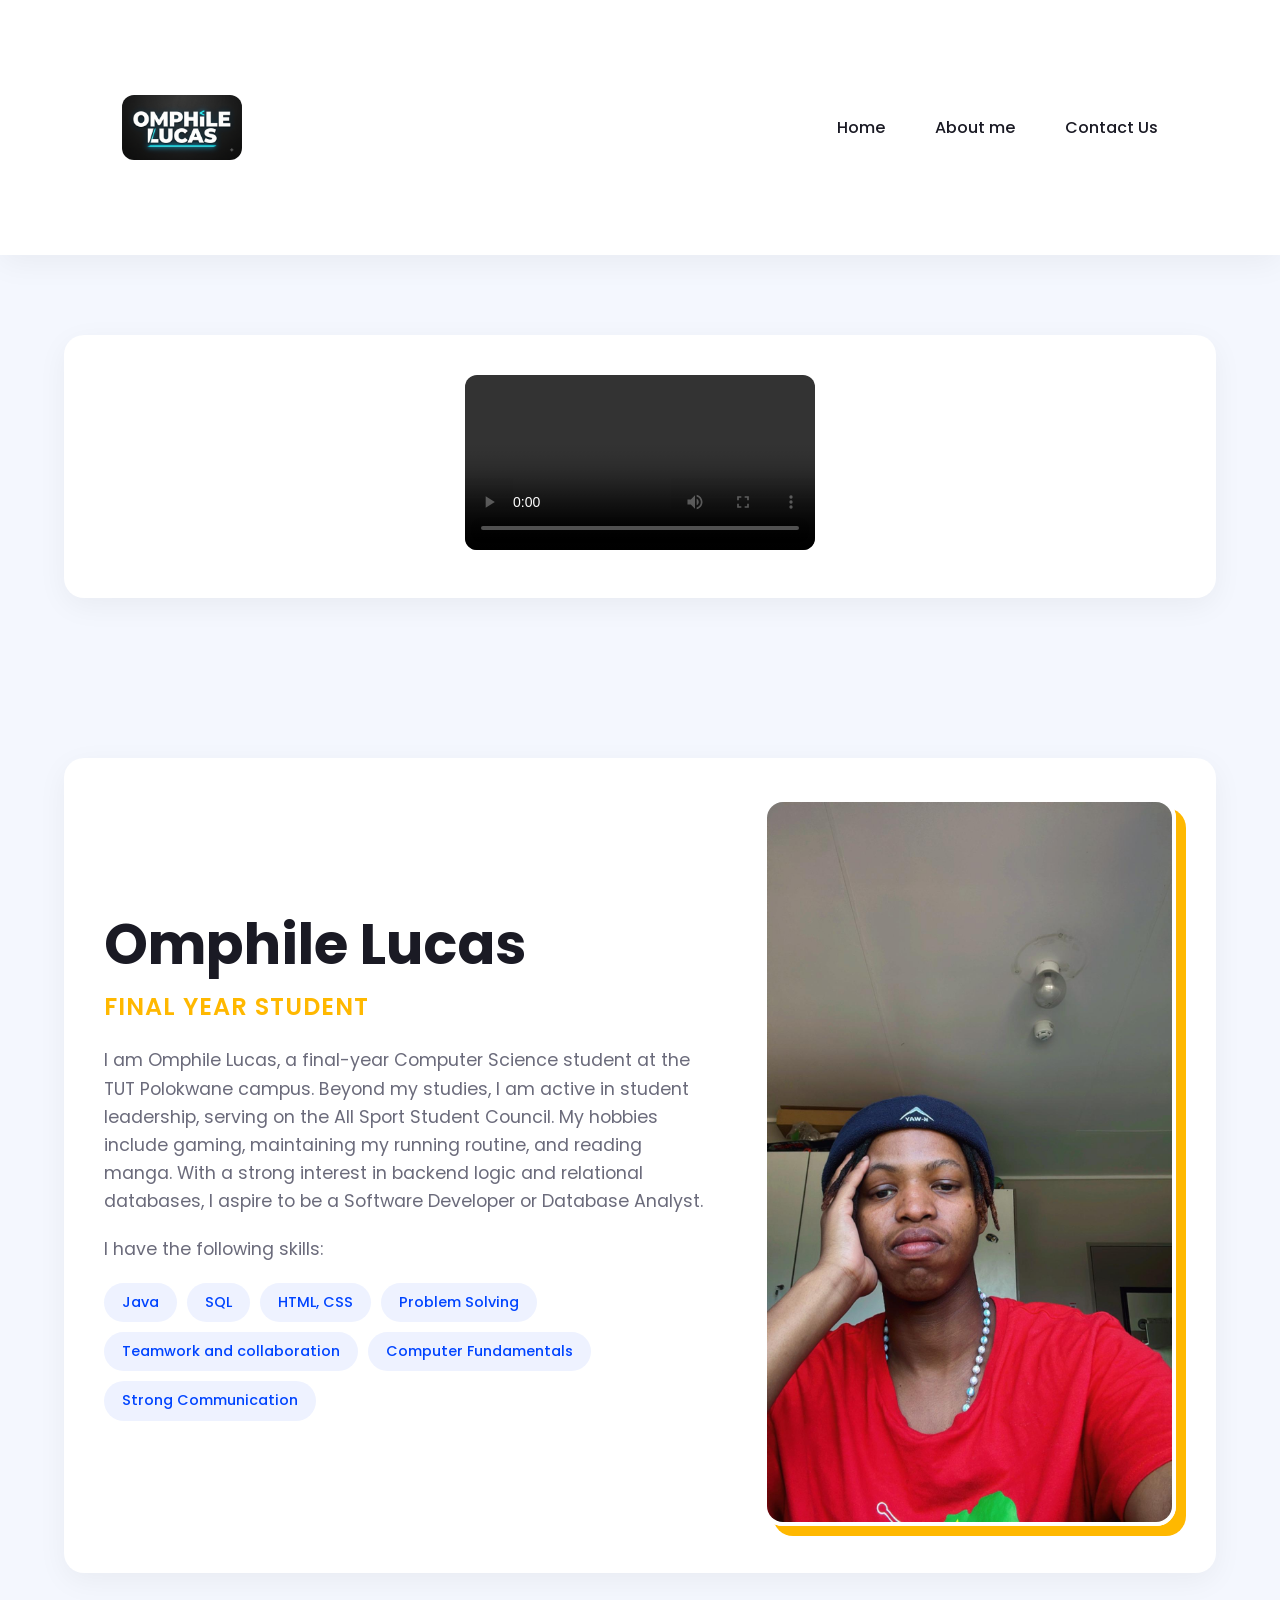
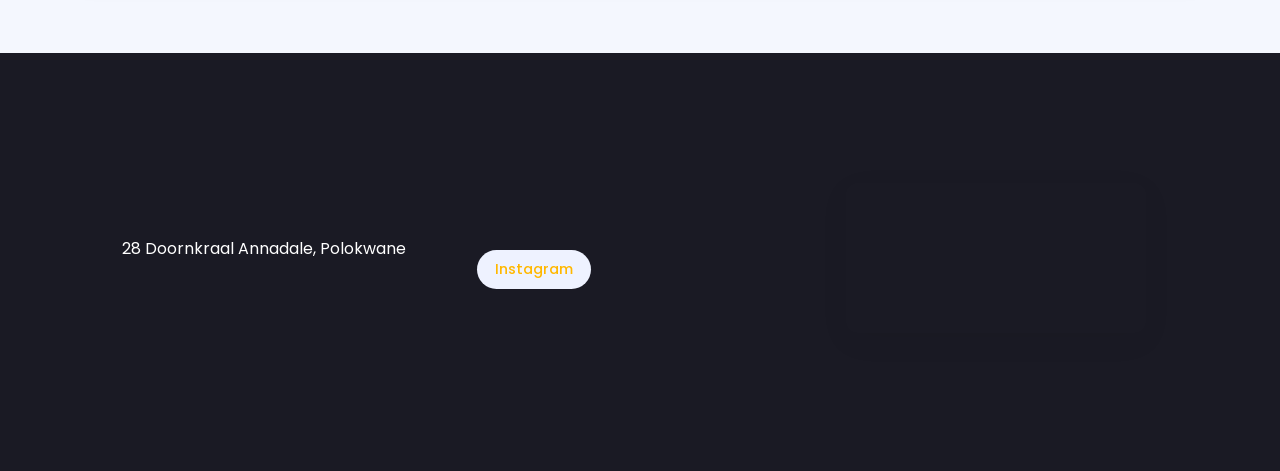
<file: index.html>
<!DOCTYPE html>
<html lang="en">
<head>
    <title>Portfolio Website</title>
    <meta charset="UTF-8">
    <meta name="viewport" content="width=device-width, initial-scale=1.0">
    <link rel="stylesheet" href="style.css">
</head>
<body>
    <header>
        <section>
            <div class="nav-container">
                <img src="Logo.png" alt="Omphile Lucas Logo" width="120">
                
                <input type="checkbox" id="menu-toggle" class="menu-toggle">
                <label for="menu-toggle" class="hamburger">&#9776;</label>

                <nav class="nav-links">
                    <a href="index.html">Home</a>
                    <a href="about.html">About me</a>
                    <a href="contact.html">Contact Us</a>
                </nav>
            </div>
        </section>
    </header>

    <section>
        <article>
            <table width="100%">
                <tr>
                    <td align="center">
                        <video width="350" controls>
                            <source src="my_video.mp4" type="video/mp4">
                            Your browser does not support the video tag.
                        </video>
                    </td>
                </tr>
            </table>
        </article>
    </section>

    <section id="about">
        <article>
            <table width="100%">
                <tr>
                    <td>
                        <h1>Omphile Lucas</h1>
                        <h3>Final Year Student</h3>
                        <p>
                            I am Omphile Lucas, a final-year Computer Science student at the TUT Polokwane campus. Beyond my studies, I am active in student leadership, serving on the All Sport Student Council. My hobbies include gaming, maintaining my running routine, and reading manga. With a strong interest in backend logic and relational databases, I aspire to be a Software Developer or Database Analyst.
                        </p>
                        <p>
                            I have the following skills:
                        </p>
                        <ul>
                            <li>Java</li>
                            <li>SQL</li>
                            <li>HTML, CSS</li>
                            <li>Problem Solving</li>
                            <li>Teamwork and collaboration</li>
                            <li>Computer Fundamentals</li>
                            <li>Strong Communication</li>
                        </ul>
                    </td>
                    <td align="center">
                        <img src="my_image.jpeg" alt="Omphile Lucas">
                    </td>
                </tr>
            </table>
        </article>
    </section>

    <footer>
        <section id="contact">
            <table width="100%">
                <tr>
                    <td>
                        28 Doornkraal Annadale, Polokwane<br><br>
                    </td>
                    <td>
                        <ul>
                            <li><a href="https://www.instagram.com/the_life_of_lucas_?igsh=cTVqenc1dmN2eDYw&utm_source=qr" target="_blank">Instagram</a></li>
                        </ul>
                    </td>
                    <td align="center">
                        <div class="footer-right">
                            <iframe 
                                src="https://maps.google.com/maps?q=28+Doornkraal+Annadale,+Polokwane&t=&z=13&ie=UTF8&iwloc=&output=embed" 
                                width="300" 
                                height="150" 
                                style="border:0;" 
                                allowfullscreen="" 
                                loading="lazy">
                            </iframe>
                        </div>
                    </td>
                </tr>
            </table>
        </section>
    </footer>
</body>
</html>
</file>
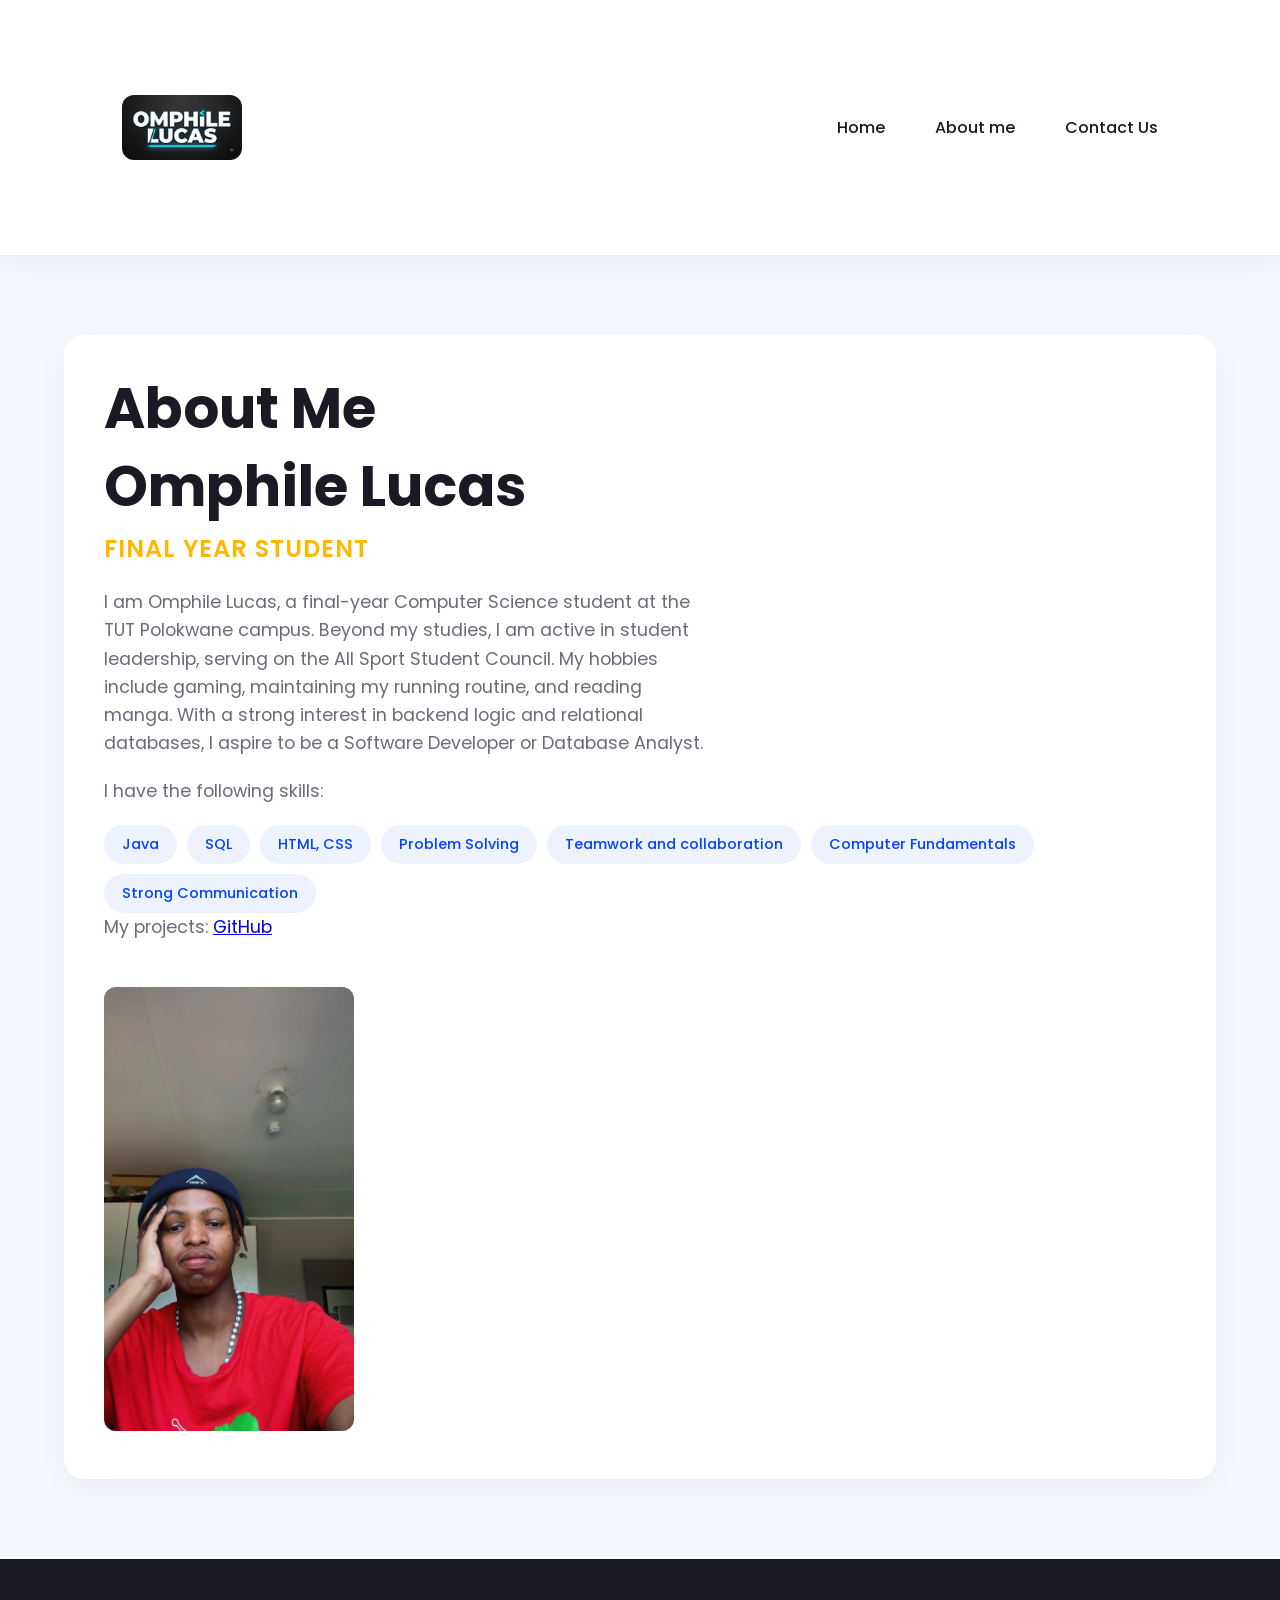
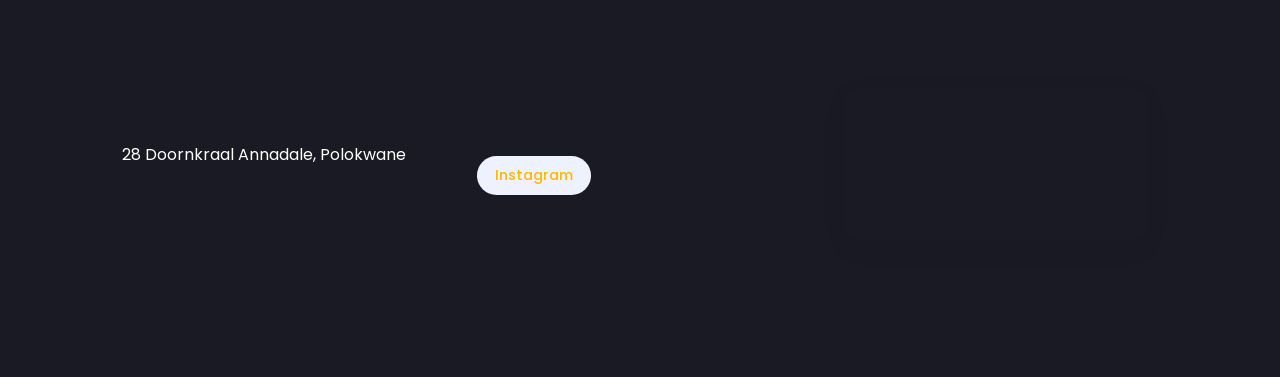
<file: about.html>
<!DOCTYPE html>
<html lang="en">
<head>
    <title>About Me</title>
    <meta charset="UTF-8">
    <meta name="viewport" content="width=device-width, initial-scale=1.0">
    <link rel="stylesheet" href="style.css">
</head>
<body>
    <header>
        <section>
            <div class="nav-container">
                <img src="Logo.png" alt="Omphile Lucas Logo" width="120">
                <input type="checkbox" id="menu-toggle" class="menu-toggle">
                <label for="menu-toggle" class="hamburger">&#9776;</label>
                <nav class="nav-links">
                    <a href="index.html">Home</a>
                    <a href="about.html">About me</a>
                    <a href="contact.html">Contact Us</a>
                </nav>
            </div>
        </section>
    </header>

    <section>
        <article>
            <h1>About Me</h1>
            <h1>Omphile Lucas</h1>
            <h3>Final Year Student</h3>
            <p>
                I am Omphile Lucas, a final-year Computer Science student at the TUT Polokwane campus. Beyond my studies, I am active in student leadership, serving on the All Sport Student Council. My hobbies include gaming, maintaining my running routine, and reading manga. With a strong interest in backend logic and relational databases, I aspire to be a Software Developer or Database Analyst.
            </p>
            <p>
                I have the following skills:
            </p>
            <ul>
                <li>Java</li>
                <li>SQL</li>
                <li>HTML, CSS</li>
                <li>Problem Solving</li>
                <li>Teamwork and collaboration</li>
                <li>Computer Fundamentals</li>
                <li>Strong Communication</li>
            </ul>
            <p>
                My projects: <a href="https://github.com/Omphile-coder" target="_blank">GitHub</a>
            </p>
            <br>
            <img src="my_image.jpeg" alt="Omphile Lucas" width="250">
        </article>
    </section>

    <footer>
        <section>
            <table width="100%">
                <tr>
                    <td>
                        28 Doornkraal Annadale, Polokwane<br><br>
                    </td>
                    <td>
                        <ul>
                            <li><a href="https://www.instagram.com/the_life_of_lucas_?igsh=cTVqenc1dmN2eDYw&utm_source=qr" target="_blank">Instagram</a></li>
                        </ul>
                    </td>
                    <td align="center">
                        <div class="footer-right">
                            <iframe 
                                src="https://maps.google.com/maps?q=28+Doornkraal+Annadale,+Polokwane&t=&z=13&ie=UTF8&iwloc=&output=embed" 
                                width="300" 
                                height="150" 
                                style="border:0;" 
                                allowfullscreen="" 
                                loading="lazy">
                            </iframe>
                        </div>
                    </td>
                </tr>
            </table>
        </section>
    </footer>
</body>
</html>
</file>
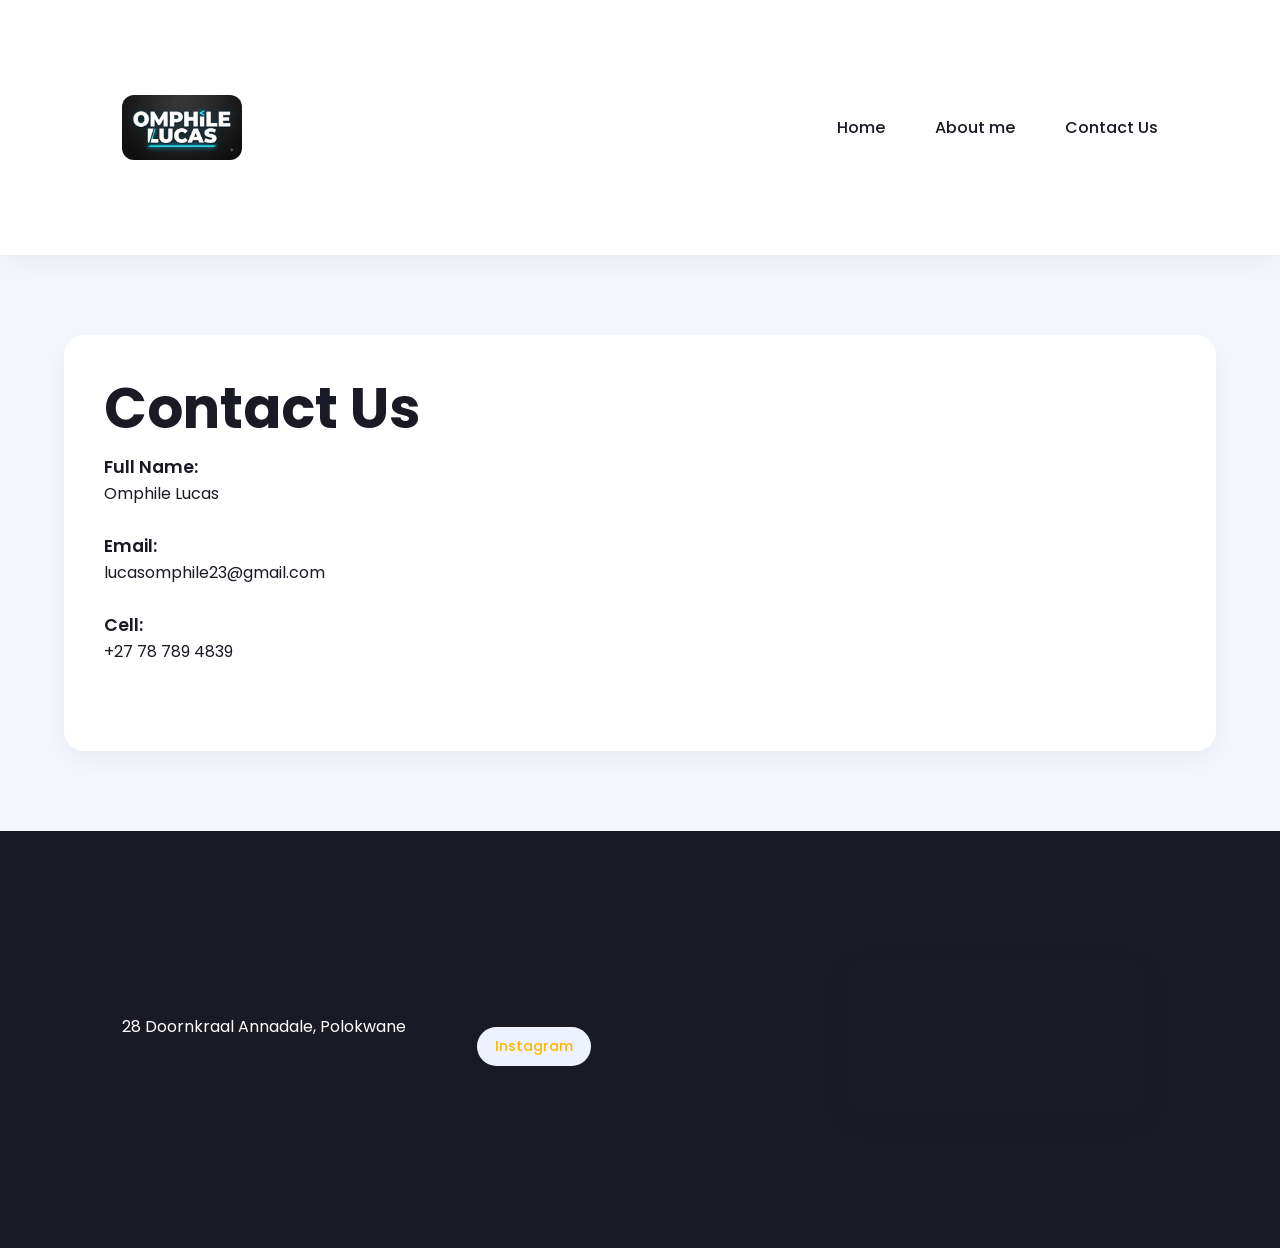
<file: contact.html>
<!DOCTYPE html>
<html lang="en">
<head>
    <title>Contact Us</title>
    <meta charset="UTF-8">
    <meta name="viewport" content="width=device-width, initial-scale=1.0">
    <link rel="stylesheet" href="style.css">
</head>
<body>
    <header>
        <section>
            <div class="nav-container">
                <img src="Logo.png" alt="Omphile Lucas Logo" width="120">
                <input type="checkbox" id="menu-toggle" class="menu-toggle">
                <label for="menu-toggle" class="hamburger">&#9776;</label>
                <nav class="nav-links">
                    <a href="index.html">Home</a>
                    <a href="about.html">About me</a>
                    <a href="contact.html">Contact Us</a>
                </nav>
            </div>
        </section>
    </header>

  <section>

    <article>
      <h1>Contact Us</h1>

   

        <label>Full Name:</label>
        <br>
        Omphile Lucas

        <br><br>

                <label>Email:</label><br>
                lucasomphile23@gmail.com<br><br>

                <label>Cell:</label><br>
                +27 78 789 4839<br><br>
            </p>
        </article>
    </section>

    <footer>
        <section>
            <table width="100%">
                <tr>
                    <td>
                        28 Doornkraal Annadale, Polokwane<br><br>
                    </td>
                    <td>
                        <ul>
                            <li><a href="https://www.instagram.com/the_life_of_lucas_?igsh=cTVqenc1dmN2eDYw&utm_source=qr" target="_blank">Instagram</a></li>
                        </ul>
                    </td>
                    <td align="center">
                        <div class="footer-right">
                            <iframe 
                                src="https://maps.google.com/maps?q=28+Doornkraal+Annadale,+Polokwane&t=&z=13&ie=UTF8&iwloc=&output=embed" 
                                width="300" 
                                height="150" 
                                style="border:0;" 
                                allowfullscreen="" 
                                loading="lazy">
                            </iframe>
                        </div>
                    </td>
                </tr>
            </table>
        </section>
    </footer>
</body>
</html>
</file>
<file: style.css>
@import url('https://fonts.googleapis.com/css2?family=Poppins:wght@300;400;500;600;700&display=swap');

html {
    scroll-behavior: smooth;
}

* {
    margin: 0;
    padding: 0;
    box-sizing: border-box;
}

body {
    font-family: 'Poppins', sans-serif;
    background-color: #f4f7fe; 
    color: #1a1a24; 
    line-height: 1.6;
    overflow-x: hidden;
}

/* Make images and videos responsive */
img, video {
    max-width: 100%;
    height: auto;
    border-radius: 12px;
}

/* 
   1. TYPOGRAPHY
*/
h1 {
    font-size: 3.5rem;
    font-weight: 700;
    line-height: 1.2;
    margin-bottom: 10px;
}

h3 {
    font-size: 1.5rem;
    color: #ffb800; 
    font-weight: 600;
    margin-bottom: 20px;
    text-transform: uppercase;
    letter-spacing: 1px;
}

p {
    color: #6b6b7b; 
    font-size: 1.1rem;
    margin-bottom: 20px;
    max-width: 600px;
}

/*
   3. OVERRIDING INLINE TABLE STYLES
*/
table[border="1"], table, td, tr {
    border: none !important;
    border-collapse: collapse;
}

/*
   4. NAVIGATION / HEADER
 */
header {
    background-color: #ffffff;
    padding: 15px 5%;
    box-shadow: 0 8px 30px rgba(0, 0, 0, 0.05);
    position: sticky;
    top: 0;
    z-index: 100;
}

header table {
    width: 100%;
}

header td {
    vertical-align: middle;
}

header a {
    text-decoration: none;
    color: #1a1a24;
    font-weight: 500;
    margin-left: 30px;
    font-size: 1rem;
    transition: all 0.3s ease;
}

/* Hover effects for links */
header a:hover {
    color: #0044ff; /* Primary blue color */
}

/*
   5. MAIN CONTENT SECTIONS
 */
section {
    padding: 80px 5%;
}

article {
    background: #ffffff;
    padding: 40px;
    border-radius: 20px;
    box-shadow: 0 8px 30px rgba(0, 0, 0, 0.05);
}

/* Styling the Skills List */
ul {
    list-style-type: none;
    padding: 0;
    margin-top: 15px;
    display: flex;
    flex-wrap: wrap;
    gap: 10px;
}

ul li {
    background-color: #eef2ff;
    color: #0044ff;
    padding: 8px 18px;
    border-radius: 30px;
    font-size: 0.9rem;
    font-weight: 500;
    transition: transform 0.2s ease;
}

ul li:hover {
    transform: translateY(-3px);
    background-color: #0044ff;
    color: #ffffff;
}

/* Flexbox for About Section */
#about table tr {
    display: flex;
    flex-direction: column-reverse; 
    align-items: center;
    gap: 40px;
}

#about td {
    width: 100%;
    text-align: center;
}

#about img {
    border-radius: 20px;
    box-shadow: 10px 10px 0px #ffb800;
    border: 4px solid #ffffff;
}

/*
   6. FORMS / CONTACT SECTION
 */
label {
    font-weight: 600;
    color: #1a1a24;
    font-size: 1.1rem;
}

/*
   7. FOOTER
 */
footer {
    background-color: #1a1a24;
    color: #ffffff;
    padding: 50px 5%;
    margin-top: auto;
}

footer table tr {
    display: flex;
    flex-direction: column;
    gap: 30px;
    text-align: center;
}

footer a {
    color: #ffb800;
    text-decoration: none;
    transition: color 0.3s;
}

footer a:hover {
    color: #ffffff;
}

.footer-right iframe {
    border-radius: 12px;
    box-shadow: 0 8px 30px rgba(0, 0, 0, 0.05);
    width: 100%;
    max-width: 300px;
}

/*
   8. MEDIA QUERIES 
 */
@media (min-width: 768px) {
    
    
    #about table tr {
        flex-direction: row; 
        justify-content: space-between;
    }
    
    #about td:first-child {
        text-align: left;
        width: 60%;
    }
    
    #about td:last-child {
        width: 40%;
    }
    
    footer table tr {
        flex-direction: row;
        justify-content: space-between;
        align-items: center;
        text-align: left;
    }
    
    footer td {
        width: 33.33%;
    }
}
/* --- Hamburger Menu CSS --- */
.nav-container {
    display: flex;
    justify-content: space-between;
    align-items: center;
    width: 100%;
}

.menu-toggle {
    display: none; /* Hide the actual checkbox */
}

.hamburger {
    display: none;
    font-size: 2rem;
    cursor: pointer;
}

.nav-links {
    display: flex;
    gap: 20px;
}

/* Mobile Menu Logic */
@media (max-width: 767px) {
    .hamburger {
        display: block; /* Show hamburger icon on mobile */
    }

    .nav-links {
        display: none; /* Hide links by default on mobile */
        flex-direction: column;
        position: absolute;
        top: 100%;
        right: 0;
        background-color: #ffffff;
        width: 100%;
        text-align: center;
        padding: 20px 0;
        box-shadow: 0 8px 30px rgba(0, 0, 0, 0.05);
    }

    /* When checkbox is checked, show the menu */
    .menu-toggle:checked ~ .nav-links {
        display: flex;
    }
}
</file>
